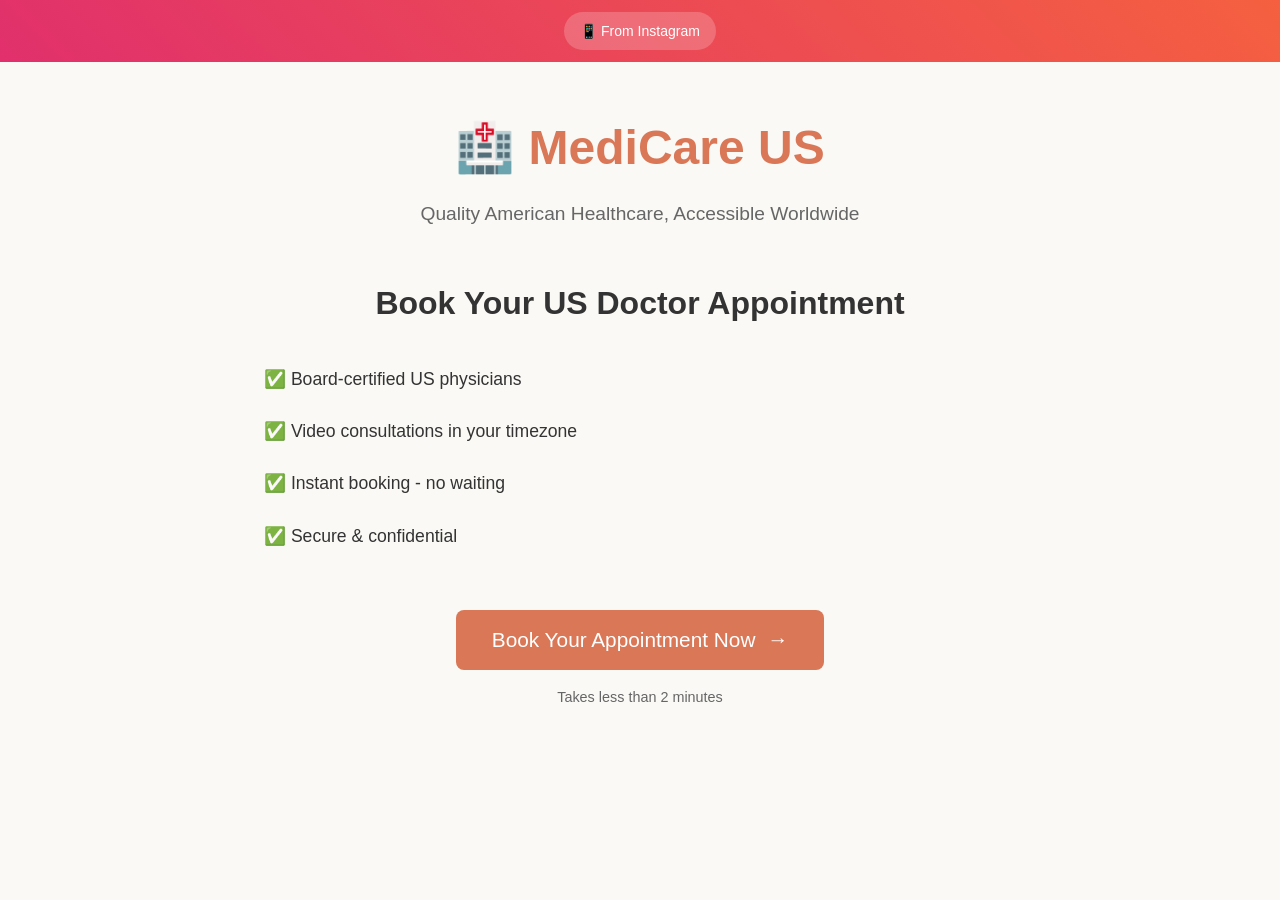
<file: templates/index.html>
<!DOCTYPE html>
<html lang="en">
<head>
    <meta charset="UTF-8">
    <meta name="viewport" content="width=device-width, initial-scale=1.0">
    <title>MediCare US - Book Your Appointment</title>
    <link rel="stylesheet" href="/static/style.css">
</head>
<body>
    <div class="social-context">
        <div class="referral-badge">
            <span>📱 From Instagram</span>
        </div>
    </div>
    
    <div class="container">
        <header class="hero">
            <h1>🏥 MediCare US</h1>
            <p class="tagline">Quality American Healthcare, Accessible Worldwide</p>
        </header>
        
        <main class="landing-content">
            <div class="value-prop">
                <h2>Book Your US Doctor Appointment</h2>
                <ul class="benefits">
                    <li>✅ Board-certified US physicians</li>
                    <li>✅ Video consultations in your timezone</li>
                    <li>✅ Instant booking - no waiting</li>
                    <li>✅ Secure & confidential</li>
                </ul>
            </div>
            
            <div class="cta-section">
                <button id="bookNowBtn" class="cta-button">
                    Book Your Appointment Now
                    <span class="arrow">→</span>
                </button>
                <p class="assurance">Takes less than 2 minutes</p>
            </div>
        </main>
    </div>
    
    <script>
        document.getElementById('bookNowBtn').addEventListener('click', function() {
            this.style.transform = 'scale(0.95)';
            setTimeout(() => {
                window.location.href = '/book';
            }, 150);
        });
        
        // Simulate social media entry animation
        document.addEventListener('DOMContentLoaded', function() {
            document.body.style.opacity = '0';
            document.body.style.transform = 'translateY(20px)';
            
            setTimeout(() => {
                document.body.style.transition = 'all 0.5s ease';
                document.body.style.opacity = '1';
                document.body.style.transform = 'translateY(0)';
            }, 100);
        });
    </script>
</body>
</html>
</file>
<file: static/style.css>
* {
    margin: 0;
    padding: 0;
    box-sizing: border-box;
}

body {
    font-family: -apple-system, BlinkMacSystemFont, 'Segoe UI', Roboto, sans-serif;
    background-color: #faf9f5;
    color: #333;
    line-height: 1.6;
}

.container {
    max-width: 800px;
    margin: 0 auto;
    padding: 24px;
}

/* Landing Page */
.social-context {
    background: linear-gradient(45deg, #E1306C, #F56040);
    color: white;
    padding: 12px;
    text-align: center;
    margin-bottom: 24px;
}

.referral-badge {
    display: inline-block;
    background: rgba(255,255,255,0.2);
    padding: 8px 16px;
    border-radius: 20px;
    font-size: 14px;
}

.hero {
    text-align: center;
    margin-bottom: 48px;
}

.hero h1 {
    font-size: 3em;
    color: #d97757;
    margin-bottom: 12px;
}

.tagline {
    font-size: 1.2em;
    color: #666;
}

.value-prop h2 {
    font-size: 2em;
    margin-bottom: 24px;
    text-align: center;
}

.benefits {
    list-style: none;
    margin-bottom: 48px;
}

.benefits li {
    padding: 12px 0;
    font-size: 1.1em;
}

.cta-section {
    text-align: center;
}

.cta-button {
    background: #d97757;
    color: white;
    border: none;
    padding: 18px 36px;
    font-size: 1.3em;
    border-radius: 8px;
    cursor: pointer;
    transition: all 0.2s;
    display: inline-flex;
    align-items: center;
    gap: 12px;
}

.cta-button:hover {
    background: #c86644;
    transform: translateY(-2px);
}

.assurance {
    margin-top: 16px;
    color: #666;
    font-size: 0.9em;
}

/* Booking Page */
.booking-header {
    text-align: center;
    margin-bottom: 32px;
}

.booking-header h1 {
    font-size: 2.5em;
    color: #d97757;
    margin-bottom: 8px;
}

.progress-indicator {
    display: flex;
    justify-content: space-between;
    margin-bottom: 48px;
    background: white;
    padding: 24px;
    border-radius: 12px;
    box-shadow: 0 2px 12px rgba(0,0,0,0.1);
}

.step {
    display: flex;
    flex-direction: column;
    align-items: center;
    flex: 1;
    position: relative;
}

.step:not(:last-child)::after {
    content: '';
    position: absolute;
    top: 16px;
    right: -50%;
    width: 100%;
    height: 2px;
    background: #e0e0e0;
}

.step.active:not(:last-child)::after {
    background: #d97757;
}

.step-number {
    width: 32px;
    height: 32px;
    border-radius: 50%;
    background: #e0e0e0;
    display: flex;
    align-items: center;
    justify-content: center;
    font-weight: bold;
    margin-bottom: 8px;
}

.step.active .step-number {
    background: #d97757;
    color: white;
}

.step-label {
    font-size: 0.9em;
    color: #666;
}

.booking-step {
    display: none;
    background: white;
    padding: 32px;
    border-radius: 12px;
    box-shadow: 0 2px 12px rgba(0,0,0,0.1);
    margin-bottom: 24px;
}

.booking-step.active {
    display: block;
}

.booking-step h3 {
    font-size: 1.8em;
    margin-bottom: 24px;
    color: #333;
}

/* Doctors Grid */
.doctors-grid {
    display: grid;
    grid-template-columns: repeat(auto-fit, minmax(300px, 1fr));
    gap: 24px;
}

.doctor-card {
    border: 2px solid #e0e0e0;
    border-radius: 12px;
    padding: 24px;
    cursor: pointer;
    transition: all 0.2s;
}

.doctor-card:hover {
    border-color: #d97757;
    transform: translateY(-2px);
}

.doctor-card.selected {
    border-color: #d97757;
    background: #fff8f5;
}

.doctor-name {
    font-size: 1.3em;
    font-weight: bold;
    color: #333;
    margin-bottom: 8px;
}

.doctor-specialty {
    color: #d97757;
    font-weight: 600;
    margin-bottom: 12px;
}

.doctor-timezone {
    color: #666;
    font-size: 0.9em;
}

/* Calendar */
.timezone-info {
    background: #e8f4fd;
    padding: 12px;
    border-radius: 8px;
    margin-bottom: 24px;
    text-align: center;
}

.calendar-section {
    display: grid;
    gap: 24px;
}

.date-group {
    background: #f8f9fa;
    padding: 20px;
    border-radius: 8px;
}

.date-header {
    font-weight: bold;
    margin-bottom: 16px;
    color: #333;
}

.time-slots {
    display: grid;
    grid-template-columns: repeat(auto-fit, minmax(100px, 1fr));
    gap: 8px;
}

.time-slot {
    padding: 12px;
    background: white;
    border: 1px solid #ddd;
    border-radius: 6px;
    text-align: center;
    cursor: pointer;
    transition: all 0.2s;
}

.time-slot:hover {
    background: #f0f8ff;
    border-color: #d97757;
}

.time-slot.selected {
    background: #d97757;
    color: white;
    border-color: #d97757;
}

/* Forms */
.patient-form {
    display: grid;
    gap: 24px;
}

.form-group {
    display: flex;
    flex-direction: column;
}

.form-group label {
    font-weight: 600;
    margin-bottom: 8px;
    color: #333;
}

.form-group input,
.form-group textarea {
    padding: 12px;
    border: 1px solid #ddd;
    border-radius: 6px;
    font-size: 1em;
}

.form-group input:focus,
.form-group textarea:focus {
    outline: none;
    border-color: #d97757;
}

/* Booking Summary */
.booking-summary {
    background: #f8f9fa;
    padding: 24px;
    border-radius: 8px;
}

.summary-row {
    display: flex;
    justify-content: space-between;
    padding: 12px 0;
    border-bottom: 1px solid #eee;
}

.summary-row:last-child {
    border-bottom: none;
    font-weight: bold;
}

/* Footer */
.booking-footer {
    display: flex;
    justify-content: space-between;
    gap: 16px;
}

.btn-primary, .btn-secondary {
    padding: 12px 24px;
    border: none;
    border-radius: 6px;
    font-size: 1em;
    cursor: pointer;
    transition: all 0.2s;
}

.btn-primary {
    background: #d97757;
    color: white;
}

.btn-primary:hover {
    background: #c86644;
}

.btn-secondary {
    background: #f8f9fa;
    color: #333;
    border: 1px solid #ddd;
}

.btn-secondary:hover {
    background: #e9ecef;
}

/* Confirmation Page */
.confirmation-header {
    text-align: center;
    margin-bottom: 48px;
}

.success-icon {
    font-size: 4em;
    margin-bottom: 24px;
    transition: transform 0.2s;
}

.success-message {
    color: #666;
    font-size: 1.2em;
}

.booking-card {
    background: white;
    padding: 32px;
    border-radius: 12px;
    box-shadow: 0 2px 12px rgba(0,0,0,0.1);
    margin-bottom: 32px;
}

.detail-row {
    display: flex;
    justify-content: space-between;
    padding: 12px 0;
    border-bottom: 1px solid #eee;
}

.detail-row:last-child {
    border-bottom: none;
}

.label {
    font-weight: 600;
    color: #666;
}

.value {
    color: #333;
}

.ai-message {
    background: white;
    padding: 32px;
    border-radius: 12px;
    box-shadow: 0 2px 12px rgba(0,0,0,0.1);
    margin-bottom: 32px;
}

.message-content {
    background: #f8f9fa;
    padding: 20px;
    border-radius: 8px;
    white-space: pre-line;
}

.next-steps {
    background: white;
    padding: 32px;
    border-radius: 12px;
    box-shadow: 0 2px 12px rgba(0,0,0,0.1);
    margin-bottom: 32px;
}

.next-steps ul {
    list-style: none;
}

.next-steps li {
    padding: 8px 0;
    font-size: 1.1em;
}

.actions {
    display: flex;
    gap: 16px;
    justify-content: center;
}

/* Loading States */
.loading-spinner {
    animation: spin 1s linear infinite;
}

@keyframes spin {
    from { transform: rotate(0deg); }
    to { transform: rotate(360deg); }
}

/* Mobile Responsive */
@media (max-width: 768px) {
    .progress-indicator {
        flex-direction: column;
        gap: 16px;
    }
    
    .step:not(:last-child)::after {
        display: none;
    }
    
    .doctors-grid {
        grid-template-columns: 1fr;
    }
    
    .booking-footer {
        flex-direction: column;
    }
    
    .actions {
        flex-direction: column;
    }
}
</file>
